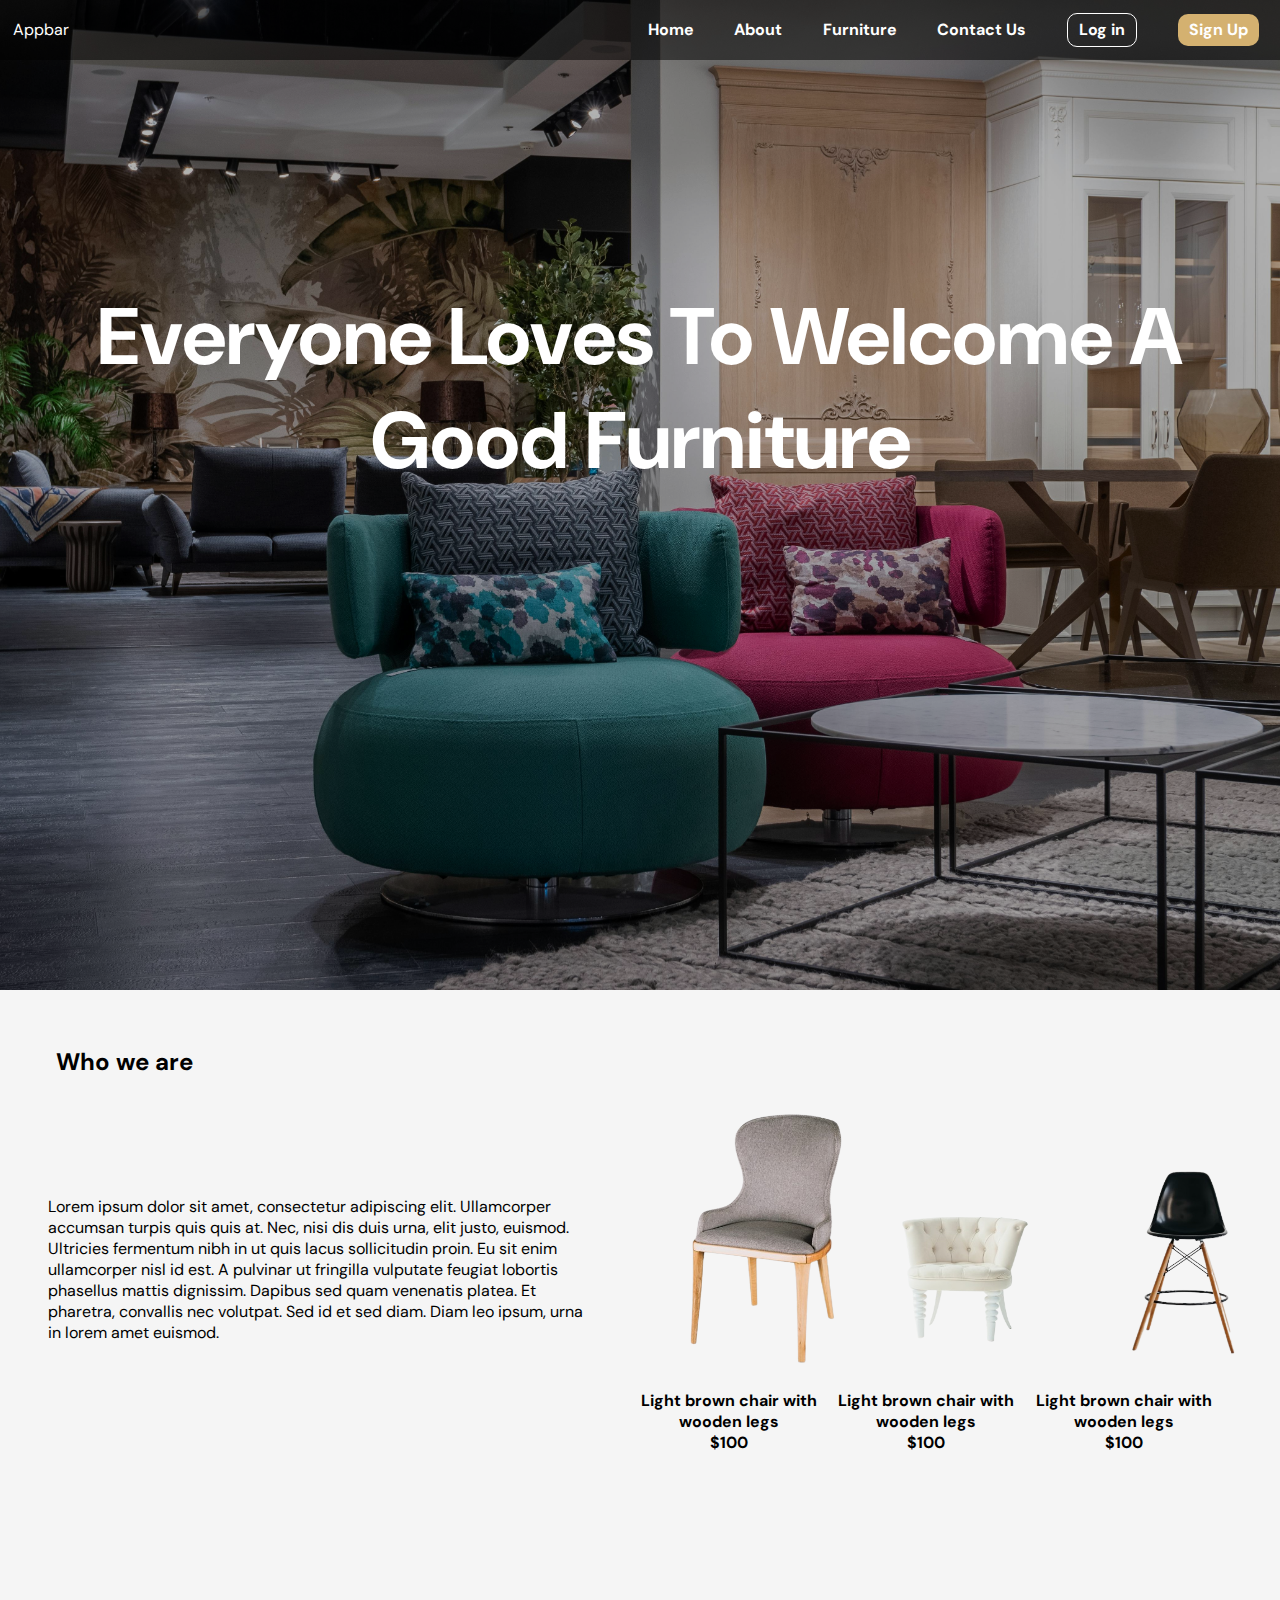
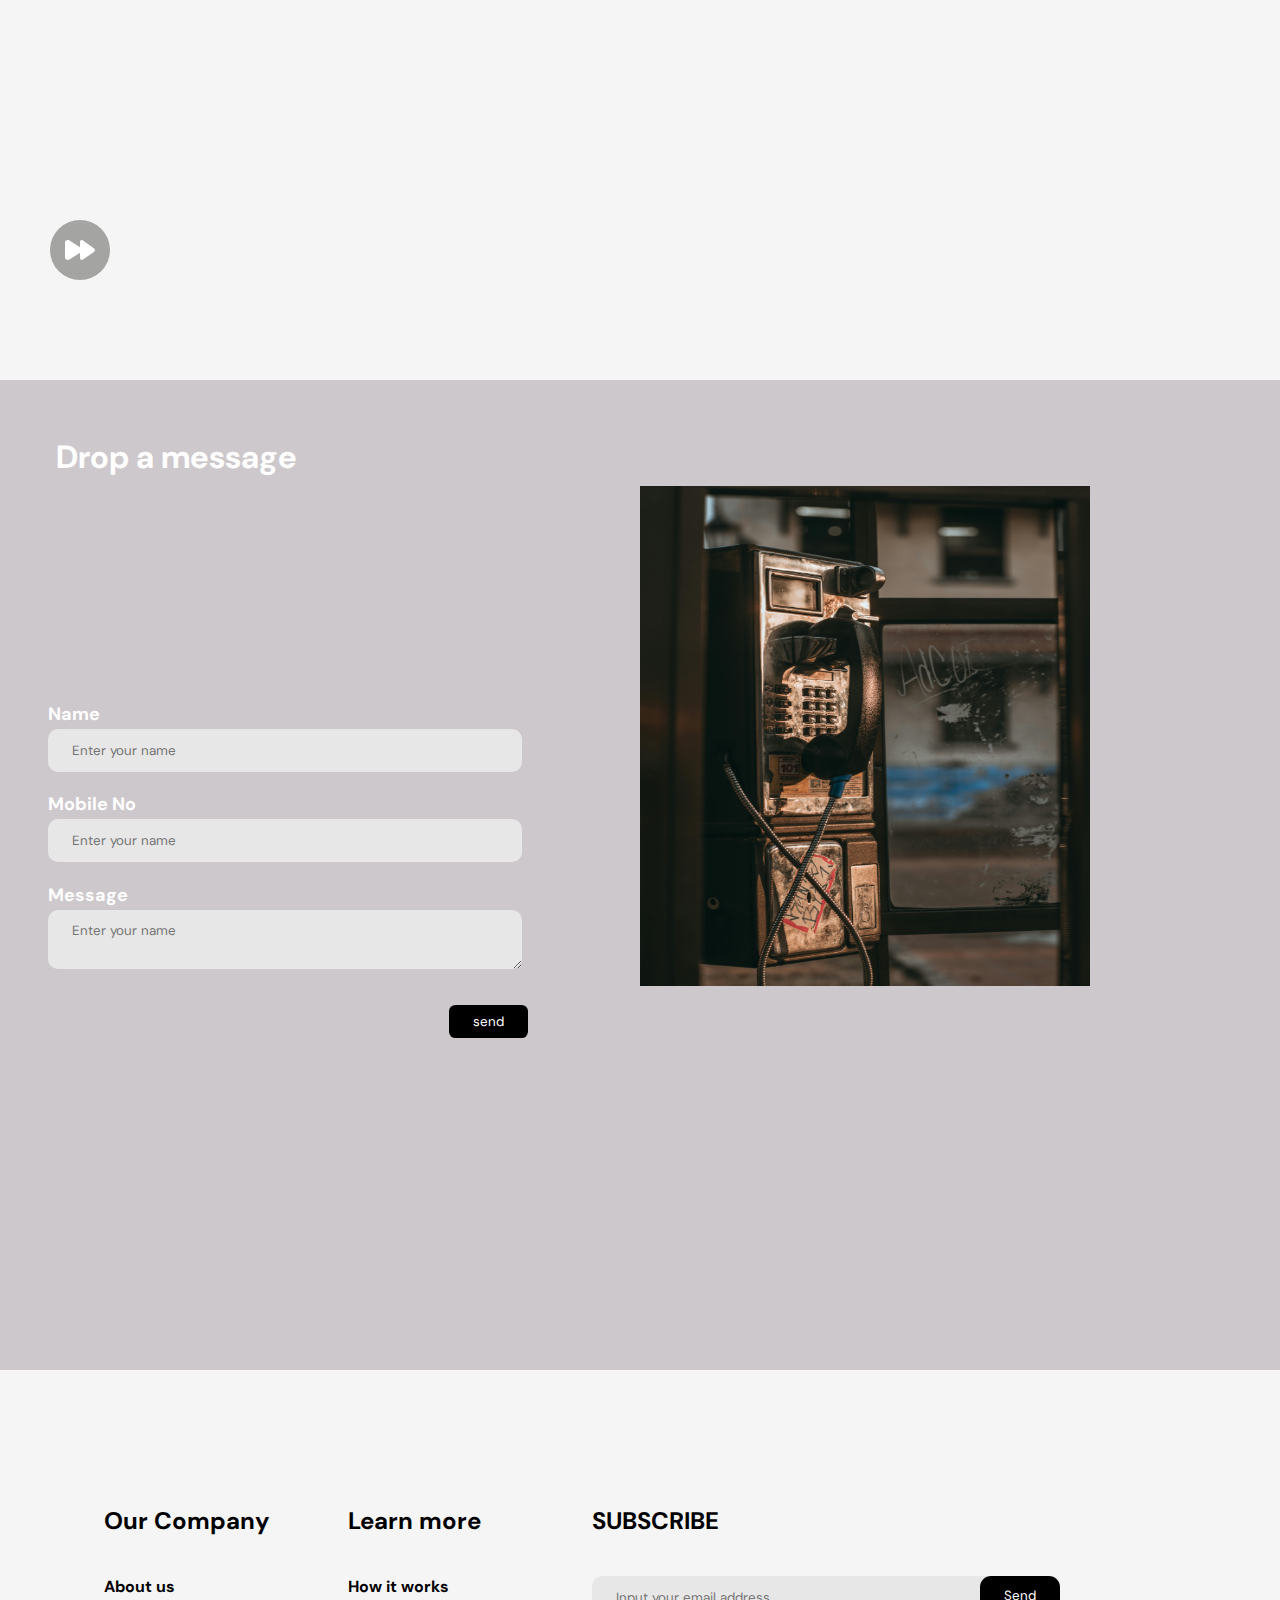
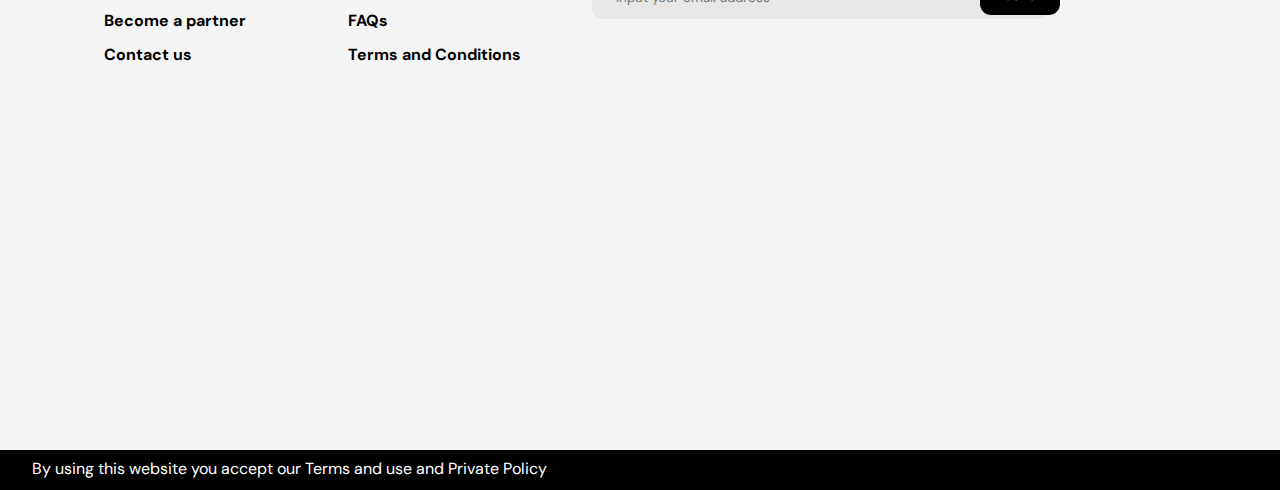
<file: index.html>
<!DOCTYPE html>
<html>

<head>
  <title>Layout</title>
  <link rel="stylesheet" type="text/css" href="./assets/styles/index.css" />
  <meta content="width=device-width, initial-scale=1" name="viewport" />
</head>

<body>
  <div class="container">
    <div class="hero-section">
      <div class="appbar">
        <p>
          Appbar

          <button id="menu-button">
            <img src="./assets/svgs/menu-alt-2-svgrepo-com.svg" alt="menu-icon" />
          </button>
        </p>

        <nav id="nav">
          <ul>
            <li>Home</li>
            <li>About</li>
            <li>Furniture</li>
            <li>Contact Us</li>
            <li class="login-button">Log in</li>
            <li class="signup-button">Sign Up</li>
          </ul>
        </nav>
      </div>
      <div class="hero-text">
        <h1 class="title">Everyone Loves To Welcome A Good Furniture</h1>
      </div>
    </div>

    <div class="about">
      <h2 class="title">Who we are</h2>

      <div class="about-child-container">
        <div class="about-text">
          <p>
            Lorem ipsum dolor sit amet, consectetur adipiscing elit.
            Ullamcorper accumsan turpis quis quis at. Nec, nisi dis duis urna,
            elit justo, euismod. Ultricies fermentum nibh in ut quis lacus
            sollicitudin proin. Eu sit enim ullamcorper nisl id est. A
            pulvinar ut fringilla vulputate feugiat lobortis phasellus mattis
            dignissim. Dapibus sed quam venenatis platea. Et pharetra,
            convallis nec volutpat. Sed id et sed diam. Diam leo ipsum, urna
            in lorem amet euismod.
          </p>
        </div>
        <div class="about-gallery">
          <div class="col">
            <img src="./assets/images/product-1.png" alt="chair" class="product-image" />
            <div class="product-details">
              <p>Light brown
                chair with wooden legs
              </p>
              <span>$100</span>
            </div>
          </div>
          <div class="col">
            <img src="./assets/images/product-2.png" alt="chair" class="product-image" />
            <div class="product-details">
              <p>Light brown
                chair with wooden legs
              </p>
              <span>$100</span>
            </div>
          </div>
          <div class="col">
            <img src="./assets/images/product-3.png" alt="chair" class="product-image" />
            <div class="product-details">
              <p>Light brown
                chair with wooden legs
              </p>
              <span>$100</span>
            </div>
          </div>

        </div>
      </div>
      <div class="avatar">
        <img src="./assets/svgs/next-998-svgrepo-com.svg" />
      </div>
    </div>

    <div class="contact-us">
      <h1 class="title">Drop a message</h1>

      <div class="contact-form-child-container">
        <div class="contact-form">
          <form>
            <div class="form-group">
              <label class="label">Name</label>
              <input class="form-control text-input" type="text" name="name" placeholder="Enter your name" />
            </div>
            <div class="form-group">
              <label class="label">Mobile No</label>
              <input class="form-control phone-input" type="text" name="name" placeholder="Enter your name" />
            </div>
            <div class="form-group">
              <label class="label">Message</label>
              <textarea class="form-control phone-input" type="text" name="name"
                placeholder="Enter your name"></textarea>
            </div>
            <div class="form-control">
              <button type="submit">send</button>
            </div>
          </form>
        </div>

        <div class="contact-picture">
          <div class="col">
            <img width="450" height="500" src="./assets/images/pexels-jibarofoto-2111759.jpg" alt="contact us" />
          </div>
        </div>
      </div>

    </div>

    <footer class="footer">
      <div class="footer-container">
        <div class="col">
          <p>Our Company</p>
          <nav>
            <ul>
              <li>About us</li>
              <li>Become a partner</li>
              <li>Contact us</li>
            </ul>
          </nav>
        </div>
        <div class="col">
          <p>Learn more</p>
          <nav>
            <ul>
              <li>How it works</li>
              <li>FAQs</li>
              <li>Terms and Conditions</li>
            </ul>
          </nav>
        </div>
        <div class="col">
          <h3>SUBSCRIBE</h3>
          <div>
            <input type="email" placeholder="Input your email address" />
            <button>Send</button>
          </div>
        </div>
      </div>
      <div class="footer-bottom">
        By using this website you accept our Terms and use and Private Policy
      </div>
    </footer>
  </div>

  <script>
    const menuIcon = document.querySelector('#menu-button');
    const nav = document.querySelector('#nav');

    if (window.innerWidth < 1000) {
      nav.style.display = 'none'
    }

    menuIcon.addEventListener('click', (e) => {
      nav.style.display = nav.style.display === 'none' ? 'block' : 'none'
    })
  </script>
</body>


</html>
</file>
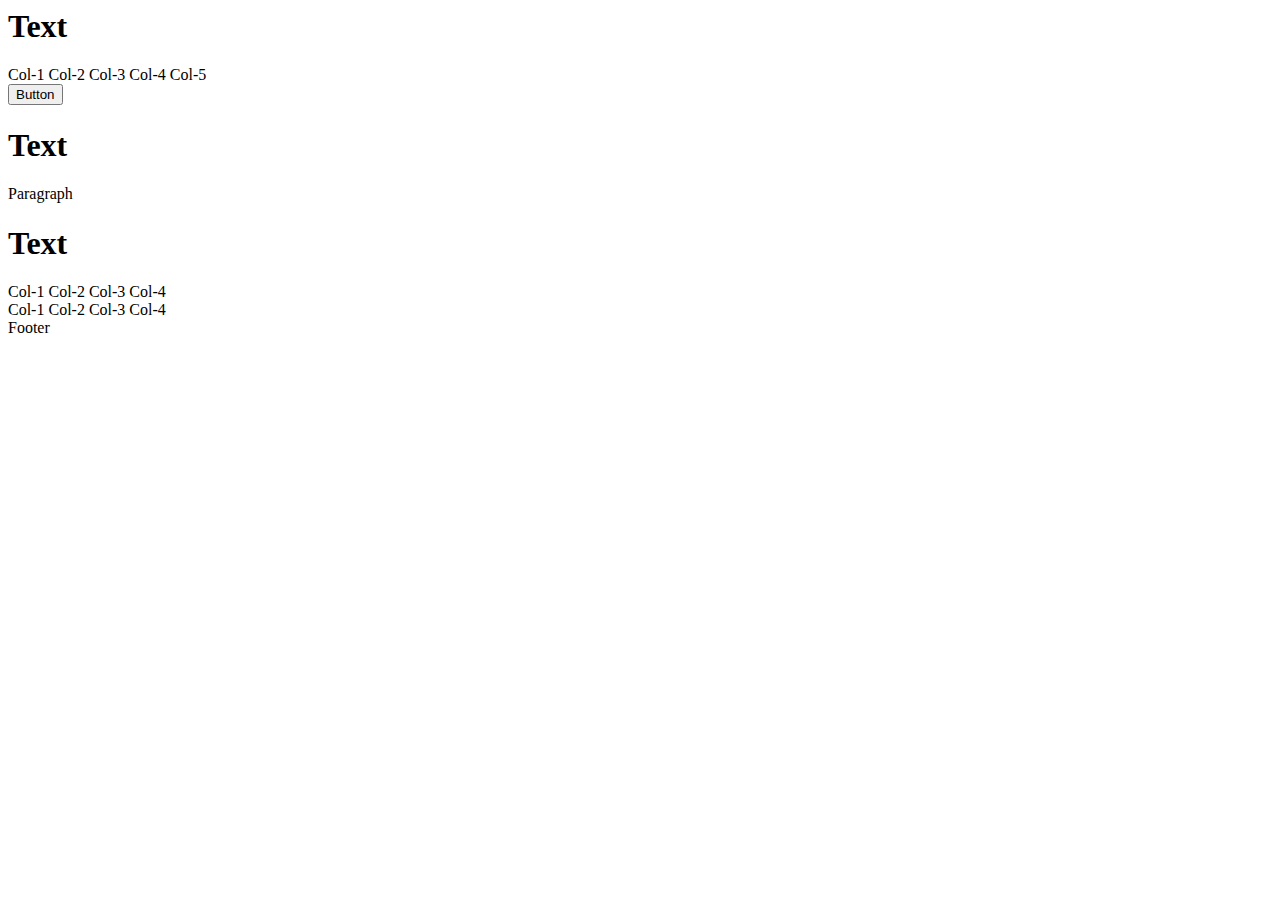
<file: layout.html>
<html lang="en">

<head>
  <meta charset="UTF-8">
  <meta name="viewport" content="width=device-width, initial-scale=1.0">
  <title>Layout</title>
</head>

<body>

  <div class="container">
    <div class="appbar">
      <h1>Text</h1>

      <div>
        <span>Col-1</span>
        <span>Col-2</span>
        <span>Col-3</span>
        <span>Col-4</span>
        <span>Col-5</span>
      </div>

      <button>Button</button>
    </div>

    <div class="body">
      <section class="section">
        <h1>Text</h1>
        <p>Paragraph</p>
      </section>

      <section class="section">
        <h1>Text</h1>
        <div>
          <span>Col-1</span>
          <span>Col-2</span>
          <span>Col-3</span>
          <span>Col-4</span>
        </div>
      </section>
      <section class="section">
        <div>
          <span>Col-1</span>
          <span>Col-2</span>
          <span>Col-3</span>
          <span>Col-4</span>
        </div>
      </section>
    </div>

    <footer>
      Footer
    </footer>
  </div>

</body>

</html>
</file>
<file: assets/styles/index.css>
* {
  font-size: 14;
  margin: 0;
  padding: 0;
  box-sizing: border-box;
  font-family: 'DM_SANS';
}

@font-face {
  font-family: "DM_SANS";
  src: url(../fonts/dm-sans.ttf);
}

.title {
  font-family: "DM_SANS";
  font-size: 30;
  font-weight: 700;
}

.container {
  overflow: hidden;
}

div.container,
.about,
div.contact-us {
  width: 100%;
}


.about {
  background-color: whitesmoke;
  position: relative;
}

.about,
div.contact-us {
  padding: 3rem;
  height: 110vh;
}

.about>h2,
div.contact-us>h1 {
  font-size: 19;
  margin: .5rem;
}

.about-child-container {
  display: flex;
  flex-direction: row;
  justify-content: space-between;
  align-items: center;
  width: 100%;
}

.about-child-container>.about-text {
  width: 50%;
  font-size: 18;
  margin-right: 4vw;
}

.about-gallery {
  width: 50%;
  display: flex;
  justify-content: space-between;
  align-items: center;
}

.about-gallery>.col {
  width: 30%;
  height: 30%;
  margin-right: 20px;
}

div.hero-section::after {
  content: " ";
  width: 100%;
  height: 100%;
  background-color: rgba(0, 0, 0, .3);
  position: absolute;
  top: 0;
  left: 0;
}

div.hero-section {
  background-image: url(../images/pexels-heyho-6969830.jpg);
  background-position: center;
  background-size: cover;
  position: relative;
  background-repeat: no-repeat;
  object-fit: contain;
  display: flex;
  justify-content: center;
  flex-direction: column;
  width: 100%;
  height: 110vh;
  color: white;
}

div.hero-section>.hero-text {
  width: 100%;
  height: 100%;
  display: flex;
  justify-content: center;
  text-align: center;
  z-index: 10;
}

div.hero-section>.hero-text h1 {
  font-size: 80px;
  margin-top: 25vh;
  width: 100%;
  padding: 0;
}

div.hero-section>.appbar {
  width: 100%;
  padding: 0.8rem 0.8rem;
  background-color: rgba(0, 0, 0, .5);
  display: flex;
  height: fit-content;
  justify-content: space-between;
  z-index: 10;
  align-items: center;
}

.appbar nav {
  padding: 0 .5rem;
  width: 50%;
}

.appbar nav ul {
  display: flex;
  width: 100%;
  justify-content: space-between;
  list-style: none;
  align-items: center;
}

.appbar nav ul li {
  font-size: 16px;
  font-weight: bold;
}

.login-button,
.signup-button {
  border-radius: 10px;
  border: 1px solid white;
  padding: .35rem .7rem;
}

.signup-button {
  background-color: #D4B170;
  border: 0;
}

.contact-us {
  background-color: #CDC8CC;
  color: white;
}

.contact-form-child-container {
  display: flex;
  justify-content: space-between;
  align-items: center;
}

.contact-form-child-container {
  width: 100%;
}

.contact-picture {
  height: 80vh;
  object-fit: cover;
}

.footer {
  height: 80vh;
  background-color: whitesmoke;
  display: flex;
  width: 100vw;
  justify-items: center;
  align-items: center;
  position: relative;
}

.footer-container {
  width: 90%;
  padding: 3rem 6rem;
  display: flex;
  justify-content: space-between;
  align-items: center;
}

.footer-container .col {
  height: 50vh;
  width: 25%;
  margin: .5rem;
}

.footer-container .col:nth-of-type(3) {
  width: 50%;
}

.footer-bottom {
  width: 100%;
  height: 40px;
  background-color: black;
  color: white;
  padding: .5rem 2rem;
  position: absolute;
  bottom: 0;
}

.avatar {
  width: 60px;
  height: 60px;
  border-radius: 50%;
  background-color: #A4A4A3;
  display: flex;
  justify-content: center;
  align-items: center;
  position: absolute;
  bottom: 100px;
  left: 50px;
}

.product-image {
  width: 250px;
  height: 300px;
}

.product-details {
  font-size: 18;
  font-weight: bold;
  text-align: center;
}

.form-group {
  margin-bottom: 1.3rem;
  display: flex;
  width: 100%;
  flex-direction: column;
}

.form-group .label {
  font-size: 18px;
  margin-bottom: 3px;
  font-weight: bold;
}

.contact-form-child-container {
  width: 100%;
}

.contact-form-child-container .contact-form {
  width: 50%;
}

.contact-form-child-container .contact-picture {
  width: 50%;
}

.form-group .form-control {
  width: 80%;
  border-radius: 10px;
  padding: .8rem 1.5rem;
  background-color: #E7E7E7;
  color: #CDC8CC;
  outline: 0;
  border: 0;
}

.contact-form {
  position: relative;
}

.form-control button {
  padding: .5rem 1.5rem;
  background-color: #000;
  border-radius: .4rem;
  color: white;
  border: 0;
  outline: 0;
  position: absolute;
  right: 7rem;
  bottom: -3rem;
  cursor: pointer;
}


.footer .col h3,
.footer .col p {
  font-weight: bold;
  margin-bottom: 2.5rem;
  font-size: 24px;
}


.footer .col ul {
  list-style: none;
}

.footer .col ul li {
  font-weight: bold;
  margin: .8rem 0;
}

.footer .col div {
  position: relative;
}

.footer .col div input {
  width: 100%;
  border-radius: 10px;
  padding: .8rem 1.5rem;
  background-color: #E7E7E7;
  color: #CDC8CC;
  outline: 0;
  border: 0;
}

.footer .col div button {
  background-color: black;
  padding: .7rem 1.5rem;
  position: absolute;
  color: #fff;
  outline: 0;
  border: 0;
  right: -12px;
  border-radius: .7rem;
}

div.hero-section>.appbar p {
  display: block;
}

div.hero-section>.appbar p button {
  display: none;
}

@media screen and (max-width: 580px) {

  div.hero-section>.appbar p {
    padding: .5rem .8rem;
    display: flex;
    justify-content: space-between;
    align-items: center;
  }

  div.hero-section>.appbar p button {
    display: block;
  }


  div.hero-section>.appbar {
    display: block;
    padding: 1rem .8rem;
  }

  .appbar nav {
    width: 100%;
    padding: 0;
  }

  .appbar nav ul {
    display: block;
    width: 100%;
    margin-top: .5rem;
    padding: 0;
    list-style: none;
  }

  .appbar nav ul li {
    padding: .5rem .8rem;
    cursor: pointer;
  }

  .login-button,
  .signup-button {
    margin-top: .8rem;
    cursor: pointer;
  }

  div.hero-section>.hero-text h1 {
    padding: .5rem;
    font-size: 46px;
    margin: auto 0;
    margin-top: 0;
  }

  .about-child-container {
    display: block;
  }

  .about-child-container .about-text {
    width: 100%;
    margin: 1.5rem 0;
  }

  .about-child-container .about-gallery {
    display: block;
    width: 100%;
  }

  .about-gallery>.col {
    width: 100%;
    height: auto;
    display: block;
  }

  .product-image {
    width: 100%;
    height: auto;
  }

  .avatar {
    position: absolute;
    bottom: 10px;
    left: 10px;
    width: 52px;
    height: 52px;
  }

  .about,
  div.contact-us {
    height: fit-content !important;
  }



  .contact-form-child-container {
    display: flex;
    justify-content: center;
    align-items: center;
  }

  .contact-form-child-container div.contact-form,
  .contact-form-child-container div.contact-picture {
    width: 100%;
  }

  .contact-form-child-container div.contact-picture {
    display: none;
  }


  .form-group .form-control {
    width: 100%;
  }

  .form-control button {
    position: static;
  }

  .footer {
    padding: 0 1rem;
  }


  .footer-container {
    width: 100%;
    display: block;
    padding: 1rem .6rem;
  }

  .footer-container .col {
    width: 100%;
    margin-bottom: 1rem;
    height: fit-content;
  }

  .footer-container .col:nth-of-type(3) {
    width: 80%;
  }

  .footer .col ul {
    margin-bottom: 1rem;
  }

  .footer .col ul li {
    font-weight: bold;
    margin: .8rem 0;
  }

  .footer .col h3,
  .footer .col p {
    font-weight: bold;
    margin-bottom: 1.5rem;
    font-size: 24px;
  }

  .footer-bottom {
    width: 100%;
    height: 30px;
    background-color: black;
    color: white;
    padding: .5rem .5rem;
    position: absolute;
    font-size: 11px;
  }
}

@media screen and (min-width: 700px) and (max-width: 1000px) {
  div.hero-section>.appbar p {
    padding: .5rem .8rem;
    display: flex;
    justify-content: space-between;
    align-items: center;
  }

  div.hero-section>.appbar p button {
    display: block;
  }


  div.hero-section>.appbar {
    display: block;
    padding: 1rem .8rem;
  }

  .appbar nav {
    width: 100%;
    padding: 0;
  }

  .appbar nav ul {
    display: block;
    width: 100%;
    margin-top: .5rem;
    padding: 0;
    list-style: none;
  }

  .appbar nav ul li {
    padding: .5rem .8rem;
    cursor: pointer;
  }

  .login-button,
  .signup-button {
    margin-top: .8rem;
    cursor: pointer;
  }

  .about {
    height: fit-content;
  }

  .about-child-container {
    display: block;
  }

  .about-child-container .about-text {
    width: 100%;
    margin: 1.5rem 0;
  }

  .about-child-container .about-gallery {
    display: flex;
    margin-top: 2rem;
    justify-content: space-around;
    align-items: center;
    width: 100%;
  }

  .avatar {
    position: absolute;
    bottom: 10px;
    left: 10px;
    width: 52px;
    height: 52px;
  }

  .contact-us {
    height: 50vh;
  }

  .contact-form-child-container {
    display: flex;
    justify-content: center;
    align-items: center;
  }

  .contact-form-child-container div.contact-form,
  .contact-form-child-container div.contact-picture {
    width: 100%;
  }

  .contact-form-child-container div.contact-picture {
    display: none;
  }

  .form-group .form-control {
    width: 100%;
  }

  .form-control button {
    position: static;
  }

  .about,
  div.contact-us {
    height: fit-content
  }

  .contact-us {
    padding: 2rem 1rem;
  }

  .footer {
    padding: 0 1rem;
    margin: 0;
    height: fit-content;
  }

  .footer-container {
    justify-content: space-between;
    width: 100%;
    padding: 4rem 2rem;
  }

  .footer-container .col {
    height: auto;
    width: 35%;
    margin-bottom: .5rem;
  }


  .footer-container .col:nth-of-type(3) {
    width: 35%;
  }

  .footer .col h3,
  .footer .col p {
    font-weight: bold;
    margin-bottom: 3rem;
    font-size: 18px;
  }

  .footer .col ul {
    margin-bottom: 1rem;
  }

  .footer .col ul li {
    font-weight: bold;
    margin: .8rem 0;
  }

  .footer-bottom {
    left: 0;
  }

}
</file>
